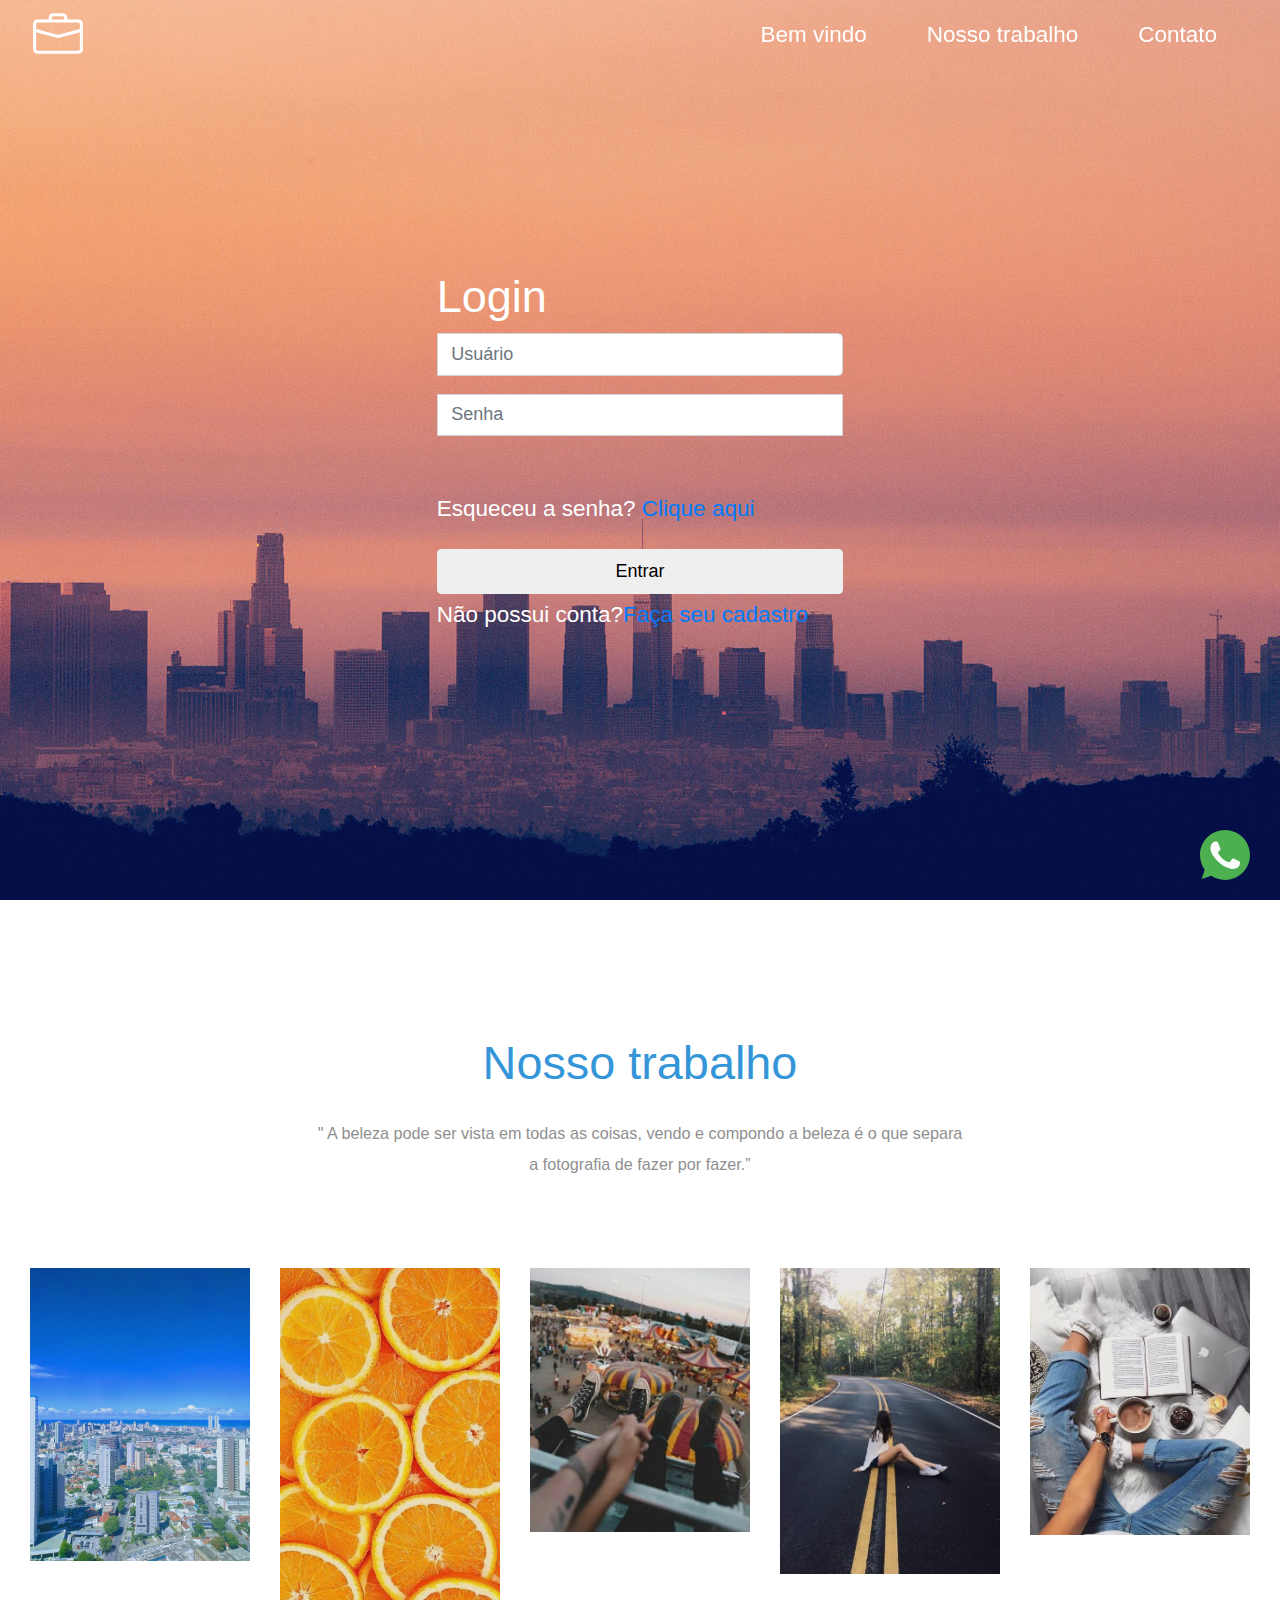
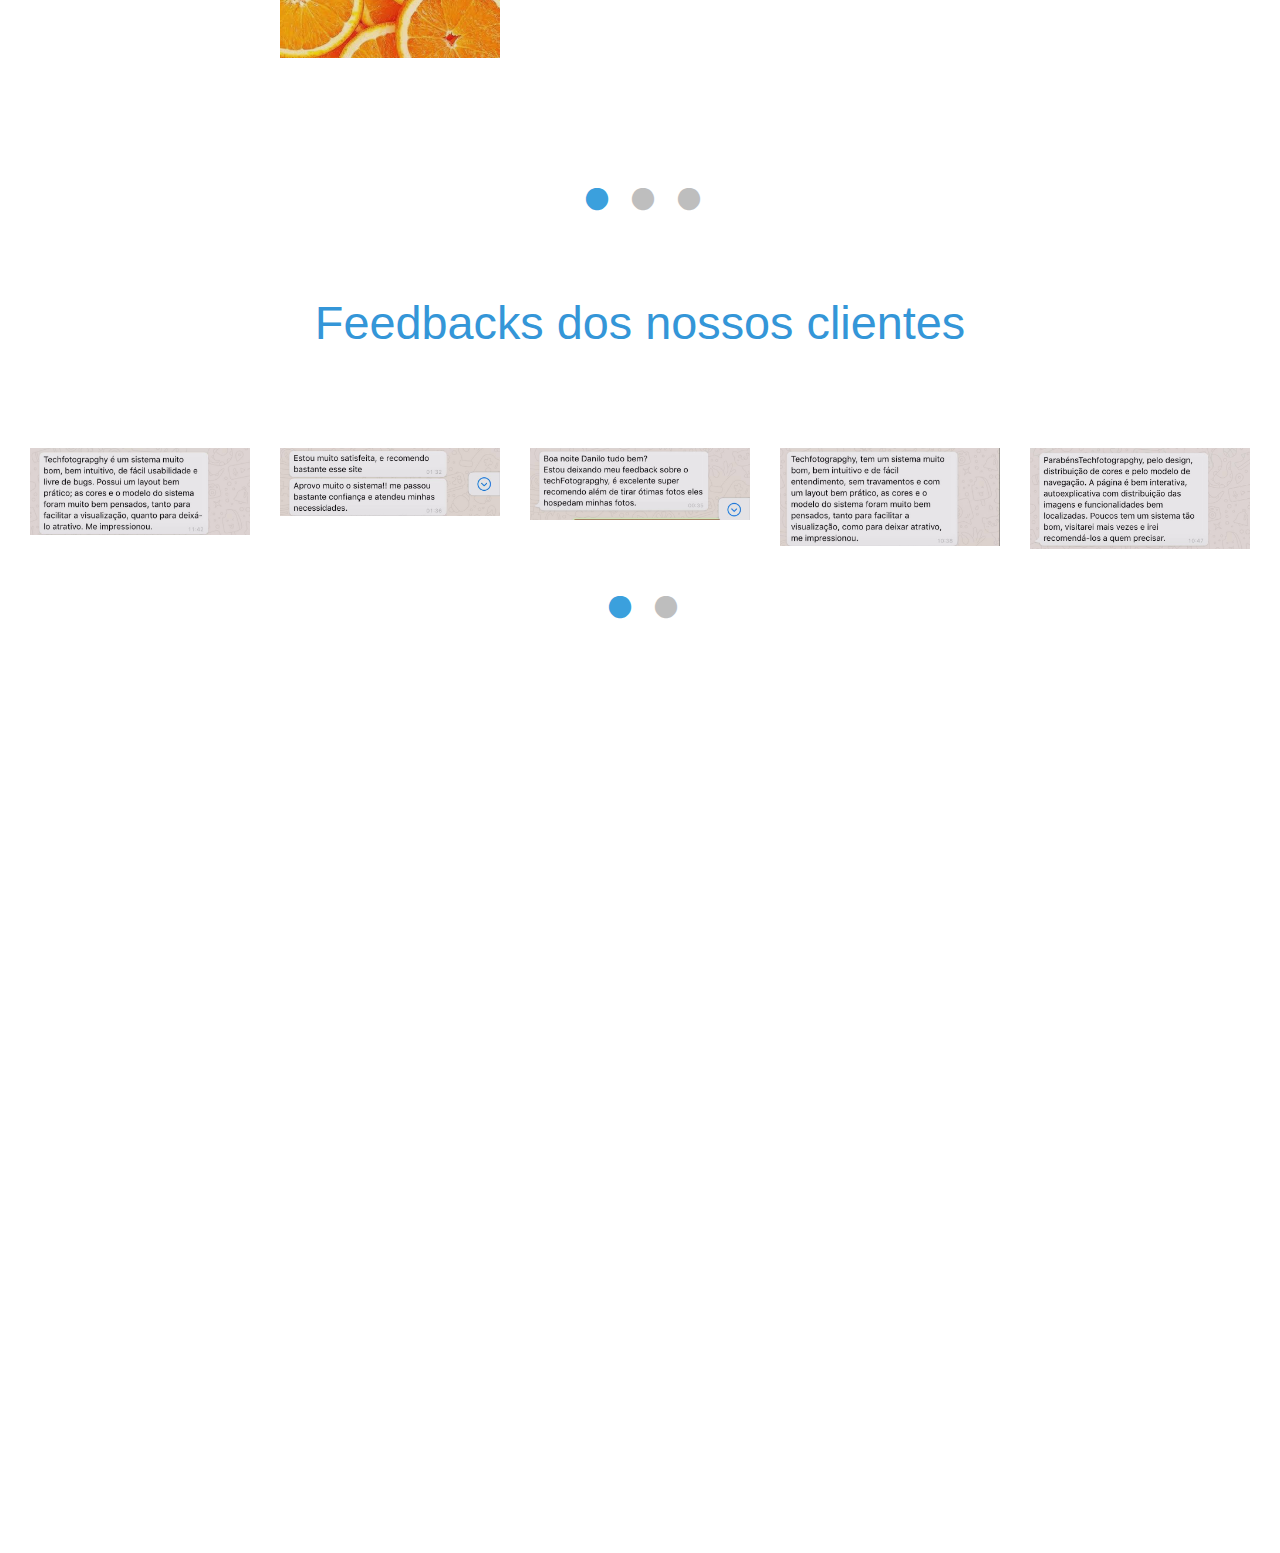
<file: ProjetoWEB-developmentv2/index.html>
<!DOCTYPE html>
<html lang="pt">
  <head>
    <meta charset="UTF-8" />
    <meta name="viewport" content="width=device-width, initial-scale=1.0" />
    <meta http-equiv="X-UA-Compatible" content="ie=edge" />
    <title>TechFotograpghy </title>
    <link rel="stylesheet" href="fontawesome-5.5/css/all.min.css" />
    <link rel="stylesheet" href="slick/slick.css">
    <link rel="stylesheet" href="slick/slick-theme.css">
    <link rel="stylesheet" href="magnific-popup/magnific-popup.css">
    <link rel="stylesheet" href="css/bootstrap.min.css" />
    <link rel="stylesheet" href="css/templatemo-style.css"/>
    <!--
	The Town
	https://templatemo.com/tm-525-the-town
	-->
  

</head>


 

  <body>    
    <!-- Hero section -->
    <section id="hero" class="text-white tm-font-big tm-parallax">
      <!-- Navigation -->
      <nav class="navbar navbar-expand-md tm-navbar" id="tmNav">              
        <div class="container">   
          <div class="tm-next">
            <svg xmlns="http://www.w3.org/2000/svg" width="50" height="50" fill="currentColor" class="bi bi-briefcase" viewBox="0 0 16 16">
              <path d="M6.5 1A1.5 1.5 0 0 0 5 2.5V3H1.5A1.5 1.5 0 0 0 0 4.5v8A1.5 1.5 0 0 0 1.5 14h13a1.5 1.5 0 0 0 1.5-1.5v-8A1.5 1.5 0 0 0 14.5 3H11v-.5A1.5 1.5 0 0 0 9.5 1h-3zm0 1h3a.5.5 0 0 1 .5.5V3H6v-.5a.5.5 0 0 1 .5-.5zm1.886 6.914L15 7.151V12.5a.5.5 0 0 1-.5.5h-13a.5.5 0 0 1-.5-.5V7.15l6.614 1.764a1.5 1.5 0 0 0 .772 0zM1.5 4h13a.5.5 0 0 1 .5.5v1.616L8.129 7.948a.5.5 0 0 1-.258 0L1 6.116V4.5a.5.5 0 0 1 .5-.5z"/>
            </svg>
          </div>             
            
          <button class="navbar-toggler" type="button" data-toggle="collapse" data-target="#navbarSupportedContent" aria-controls="navbarSupportedContent" aria-expanded="false" aria-label="Toggle navigation">
            <i class="fas fa-bars navbar-toggler-icon"></i>
          </button>
          <div class="collapse navbar-collapse" id="navbarSupportedContent">
            <ul class="navbar-nav ml-auto">
              <li class="nav-item">
                 <a class="nav-link tm-nav-link" href="#introduction">Bem vindo</a>
              </li>
              <li class="nav-item">
                  <a class="nav-link tm-nav-link" href="#work">Nosso trabalho</a>
              </li>
              <li class="nav-item">
                  <a class="nav-link tm-nav-link" href="#contact">Contato</a>
              </li>                    
            </ul>
          </div>        
        </div>
      </nav>

      <br/><br/><br/><br/><br/><br/><br/>
      
      
  
      

           
    
      <div class="row" id="login2">
        <div class="container login col-xs-12 col-sm-offset-2 col-sm-8 col-md-offset-3 col-md-6 col-lg-offset-4 col-lg-4">
          <br />
          <div class="panel panel-default">
            <div class="panel-heading">
              <h1 class="title-login">Login</h1>
            </div>
            <div class="panel-body">
              <form method="" action="myphoto.html">
      
                <div class="form-group">
                  <div class="input-group">
                    <span class="input-group-addon"> <i
                          class="glyphicon glyphicon-user" style="width: auto"></i>
      
                        </span> <input id="txtUsuario" runat="server" type="text" class="form-control" name="username" placeholder="Usuário" required="" />
      
                  </div>
                </div>
                <div class="form-group">
                  <div class="input-group">
                    <span class="input-group-addon"> <i
                          class="glyphicon glyphicon-lock" style="width: auto"></i>
                        </span> <input id="txtSenha" runat="server" type="password" class="form-control" name="password" placeholder="Senha" required="" /> <br/>
                        
                  </div>
                </div>
                <!--div class="alert alert-danger">
                      <strong>Atenção!</strong> Usuário e/ou senha incorretos.
                    </div-->
                <div>
                  <br/> <p>Esqueceu a senha? <a href="esqsenha.html" target="blank"> Clique aqui</a></p>
                  <input class="btn btn-xm btn-block btn-entrar" type="submit" value="Entrar" onclick="Login()" />
                  <p> Não possui conta?<a href="createcount.html">Faça seu cadastro</a></p>
                    
                </div>
              </form>
            </div>
          </div>
        </div>
      </div>
    
    </section>

    
          <section id="work" class="tm-section-pad-top">
      <div class="container tm-container-gallery">
        <div class="row">
          <div class="text-center col-12">
              <h2 class="tm-text-primary tm-section-title mb-4">Nosso trabalho</h2>
              <p class="mx-auto tm-work-description">
               " A beleza pode ser vista em todas as coisas, vendo e compondo a beleza é o que separa a fotografia de fazer por fazer.”
              </p>
          </div>            
        </div>
        <div class="row">
            <div class="col-12">
                <div class="mx-auto tm-gallery-container">
                    <div class="grid tm-gallery">
                      <a href="img/img1.jpg">
                        <figure class="effect-honey tm-gallery-item">
                          <img src="img/img1.jpg" alt="Image" class="img-fluid">
                          <figcaption>
                            <h2><i>Vista</i></h2>
                          </figcaption>
                        </figure>
                      </a>
                      <a href="img/img2.jpg">
                        <figure class="effect-honey tm-gallery-item">
                          <img src="img/img2.jpg" alt="Image" class="img-fluid">
                          <figcaption>
                            <h2><i>Cores</i></h2>
                          </figcaption>
                        </figure>
                      </a>
                      <a href="img/img3.jpg">
                        <figure class="effect-honey tm-gallery-item">
                          <img src="img/img3.jpg" alt="Image" class="img-fluid">
                          <figcaption>
                            <h2><i>Memórias</i></h2>
                          </figcaption>
                        </figure>
                      </a>
                      <a href="img/img4.jpg">
                        <figure class="effect-honey tm-gallery-item">
                          <img src="img/img4.jpg" alt="Image" class="img-fluid">
                          <figcaption>
                            <h2><i>Natureza</i></h2>
                          </figcaption>
                        </figure>
                      </a>
                      <a href="img/img5.jpg">
                        <figure class="effect-honey tm-gallery-item">
                          <img src="img/img5.jpg" alt="Image" class="img-fluid">
                          <figcaption>
                            <h2><i>Ler</i></h2>
                          </figcaption>
                        </figure>
                      </a>
                      <a href="img/img6.jpg">
                        <figure class="effect-honey tm-gallery-item">
                          <img src="img/img6.jpg" alt="Image" class="img-fluid">
                          <figcaption>
                            <h2><i>Flores</i></h2>
                          </figcaption>
                        </figure>
                      </a>
                      <a href="img/gallery-img-01.jpg">
                        <figure class="effect-honey tm-gallery-item">
                          <img src="img/gallery-tn-01.jpg" alt="Image" class="img-fluid">
                          <figcaption>
                            <h2><i>Viagem</i></h2>
                          </figcaption>
                        </figure>
                      </a>
                      <a href="img/gallery-img-02.jpg">
                        <figure class="effect-honey tm-gallery-item">
                          <img src="img/gallery-tn-02.jpg" alt="Image" class="img-fluid">
                          <figcaption>
                            <h2><i>Urbano</i></h2>
                          </figcaption>
                        </figure>
                      </a>
                    </div>
                </div>                
            </div>        
          </div>
      </div>
    </section>




    <dv class="feedback">

      <div class="container tm-container-gallery">
        <div class="row">
          <div class="text-center col-12">
              <h2 class="tm-text-primary tm-section-title mb-4"> Feedbacks dos nossos clientes</h2>
              
          </div>            
        </div>
        <div class="row">
            <div class="col-12">
                <div class="mx-auto tm-gallery-container">
                    <div class="grid tm-gallery">
                      <a href="img/img1.jpg">
                        <figure class="effect-honey tm-gallery-item">
                          <img src="img/feed5.jpg" alt="Image" class="img-fluid">
                          <figcaption>
                            <h2><i></i></h2>
                          </figcaption>
                        </figure>
                      </a>
                      <a href="img/feed1.jpg">
                        <figure class="effect-honey tm-gallery-item">
                          <img src="img/feed1.jpg" alt="Image" class="img-fluid">
                          <figcaption>
                            <h2><i></i></h2>
                          </figcaption>
                        </figure>
                      </a>
                      <a href="img/img3.jpg">
                        <figure class="effect-honey tm-gallery-item">
                          <img src="img/feed2.jpg" alt="Image" class="img-fluid" height="200" width="250">
                          <figcaption>
                            <h2><i></i></h2>
                          </figcaption>
                        </figure>
                      </a>
                      <a href="img/img4.jpg">
                        <figure class="effect-honey tm-gallery-item">
                          <img src="img/feed3.jpg" alt="Image" class="img-fluid">
                          <figcaption>
                            <h2><i></i></h2>
                          </figcaption>
                        </figure>
                      </a>
                      <a href="img/img5.jpg">
                        <figure class="effect-honey tm-gallery-item">
                          <img src="img/feed4.jpg" alt="Image" class="img-fluid">
                          <figcaption>
                            <h2><i></i></h2>
                          </figcaption>
                        </figure>
                      </a>
                      <a href="img/img6.jpg">
                        <figure class="effect-honey tm-gallery-item">
                          <img src="img/feed6.jpg" alt="Image" class="img-fluid">
                          <figcaption>
                            <h2><i></i></h2>
                          </figcaption>
                        </figure>
                      </a>
                      <a href="img/gallery-img-01.jpg">
                        <figure class="effect-honey tm-gallery-item">
                          <img src="img/feed7.jpg" alt="Image" class="img-fluid">
                          <figcaption>
                            <h2><i></i></h2>
                          </figcaption>
                        </figure>
                      </a>
                    </div>
                </div>                
            </div>        
          </div>
      </div>
    
    </dv>

    <!-- Contact -->
    <section id="contact" class="tm-section-pad-top tm-parallax-2">
      <div class="container tm-container-contact">
        <div class="row">
            <div class="col-12">
                <h2 class="mb-4 tm-section-title">Nosso Contato</h2>
                <div class="mb-5 tm-underline">
                  <div class="tm-underline-inner"></div>
                </div>
                <p class="mb-5">
                  Guardando sempre suas lembranças com segurança
                </p>
            </div>
            
            <div class="col-sm-12 col-md-6 d-flex align-items-center tm-contact-item">
              <a href="tel:0100200340" class="tm-contact-item-link">
                  <i class="fas fa-3x fa-phone mr-4"></i>
                  <span class="mb-0"> 081 983782451</span>
              </a>              
            </div>
            <div class="col-sm-12 col-md-6 d-flex align-items-center tm-contact-item">
              <a href="mailto:info@company.co" class="tm-contact-item-link">
                  <i class="fas fa-3x fa-envelope mr-4"></i>
                  <span class="mb-0">techfotograpghy@hotmail.com</span>
              </a> 
              
              

              <div class="instagram">
                

              </div>

            </div>
            <div class="col-sm-12 col-md-6 d-flex align-items-center tm-contact-item">
              <a href="https://www.google.com/maps/place/Recife+Antigo/@-8.0635098,-34.87477,17z/data=!4m12!1m6!3m5!1s0x7ab18a3aecaab6b:0xd508b3bf6ef7c5c9!2sRecife+Antigo!8m2!3d-8.0635151!4d-34.8725813!3m4!1s0x7ab18a3aecaab6b:0xd508b3bf6ef7c5c9!8m2!3d-8.0635151!4d-34.8725813" class="tm-contact-item-link">
                  <i class="fas fa-3x fa-map-marker-alt mr-4"></i>
                  <span class="mb-0">Nossa localização</span>
              </a>              
            </div>

            <div class="whatsapp">
             

              <a href="https://api.whatsapp.com/send?phone=5581983782451&text=Bem%20Vindo%20a%20Nossa%20empresa%20!!!"target="_blank"
                style="position:fixed;bottom:20px;right:30px;">
                <svg enable-background="new 0 0 512 512" width="50" height="50" version="1.1" viewBox="0 0 512 512" xml:space="preserve" xmlns="http://www.w3.org/2000/svg"><path d="M256.064,0h-0.128l0,0C114.784,0,0,114.816,0,256c0,56,18.048,107.904,48.736,150.048l-31.904,95.104  l98.4-31.456C155.712,496.512,204,512,256.064,512C397.216,512,512,397.152,512,256S397.216,0,256.064,0z" fill="#4CAF50"/><path d="m405.02 361.5c-6.176 17.44-30.688 31.904-50.24 36.128-13.376 2.848-30.848 5.12-89.664-19.264-75.232-31.168-123.68-107.62-127.46-112.58-3.616-4.96-30.4-40.48-30.4-77.216s18.656-54.624 26.176-62.304c6.176-6.304 16.384-9.184 26.176-9.184 3.168 0 6.016 0.16 8.576 0.288 7.52 0.32 11.296 0.768 16.256 12.64 6.176 14.88 21.216 51.616 23.008 55.392 1.824 3.776 3.648 8.896 1.088 13.856-2.4 5.12-4.512 7.392-8.288 11.744s-7.36 7.68-11.136 12.352c-3.456 4.064-7.36 8.416-3.008 15.936 4.352 7.36 19.392 31.904 41.536 51.616 28.576 25.44 51.744 33.568 60.032 37.024 6.176 2.56 13.536 1.952 18.048-2.848 5.728-6.176 12.8-16.416 20-26.496 5.12-7.232 11.584-8.128 18.368-5.568 6.912 2.4 43.488 20.48 51.008 24.224 7.52 3.776 12.48 5.568 14.304 8.736 1.792 3.168 1.792 18.048-4.384 35.52z" fill="#FAFAFA"/></svg>
            </a> 
              
            </div>
           
        </div>
      </div>
      <footer class="text-center small tm-footer">
          <p class="mb-0">
            Copyright &copy; 2021 Techfotograpghy 
            
            
          </p>
        </footer>
    </section>
    <script src="js/jquery-1.9.1.min.js"></script>     
    <script src="slick/slick.min.js"></script>
    <script src="magnific-popup/jquery.magnific-popup.min.js"></script>
    <script src="js/jquery.singlePageNav.min.js"></script>     
    <script src="js/bootstrap.min.js"></script>
    <script src="js/login.js"></script>
    <script src="js/scripts.js"></script>

  </body>
</html>
</file>
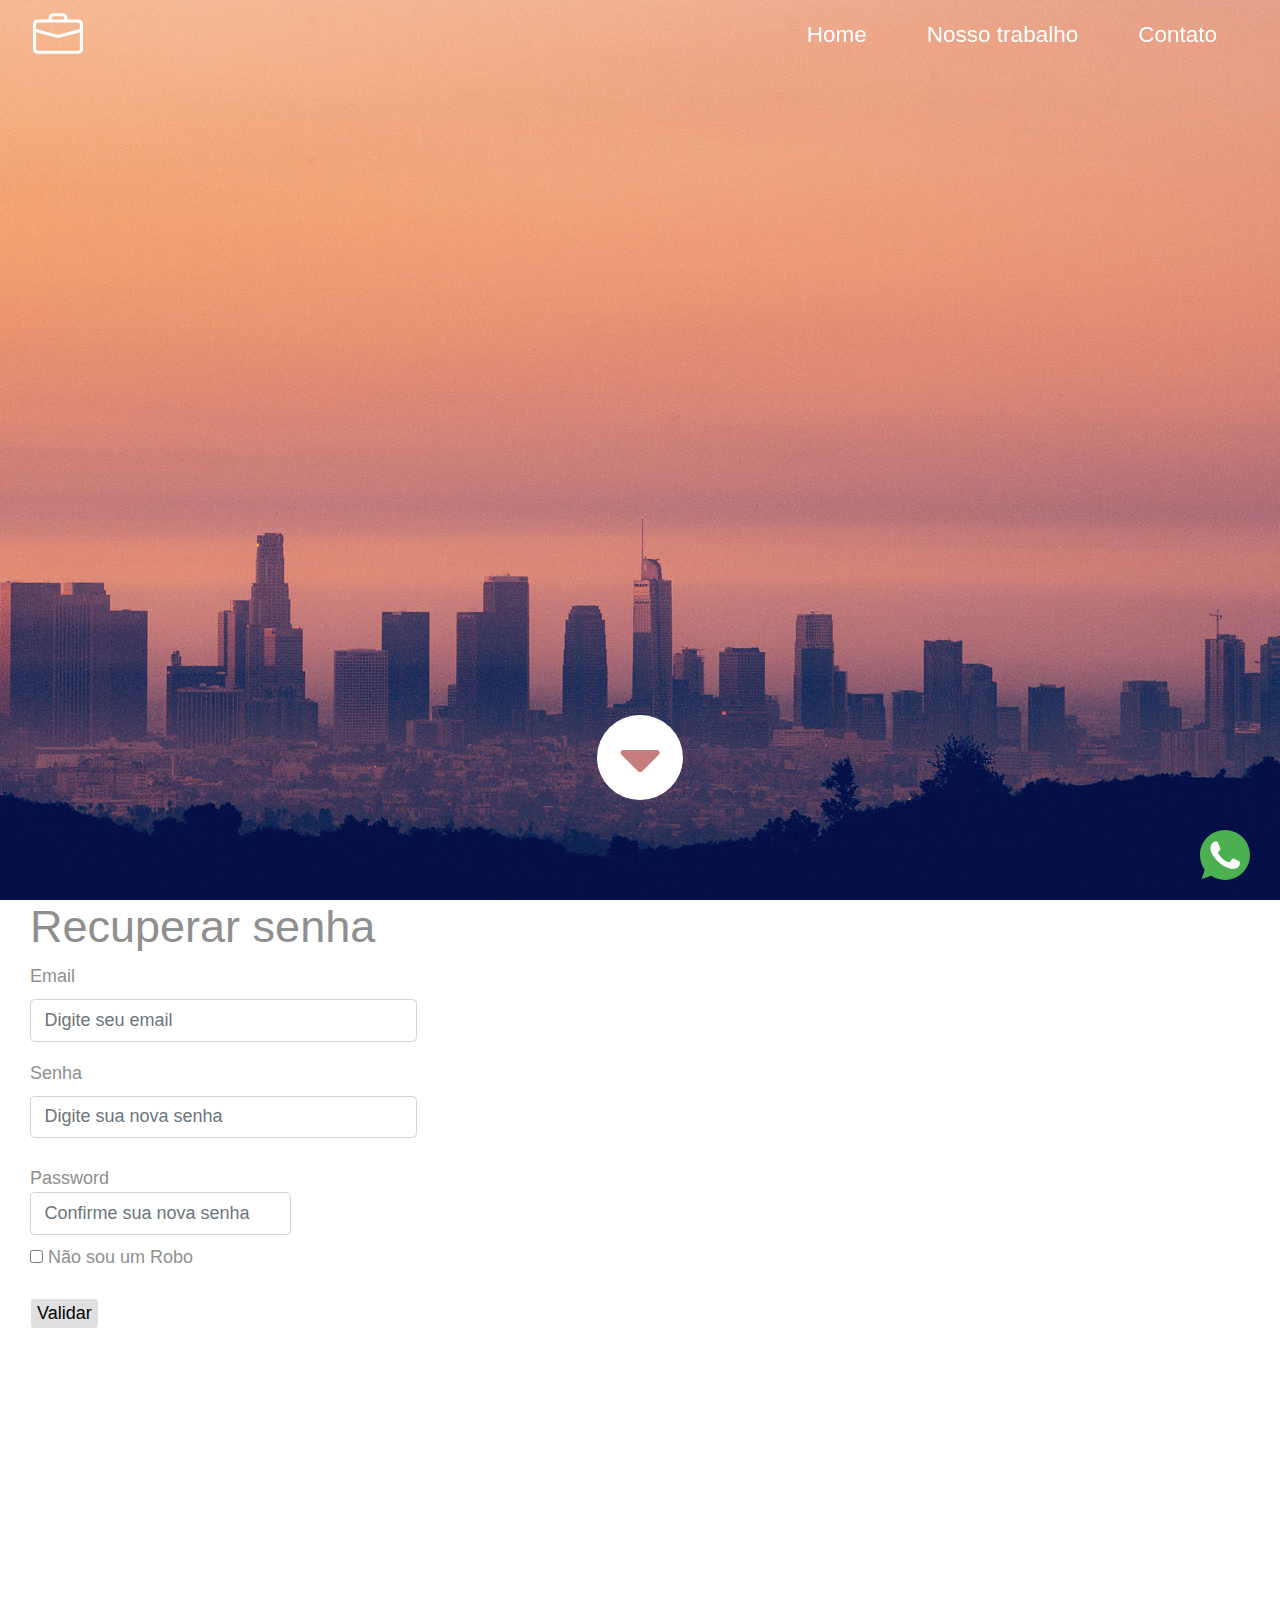
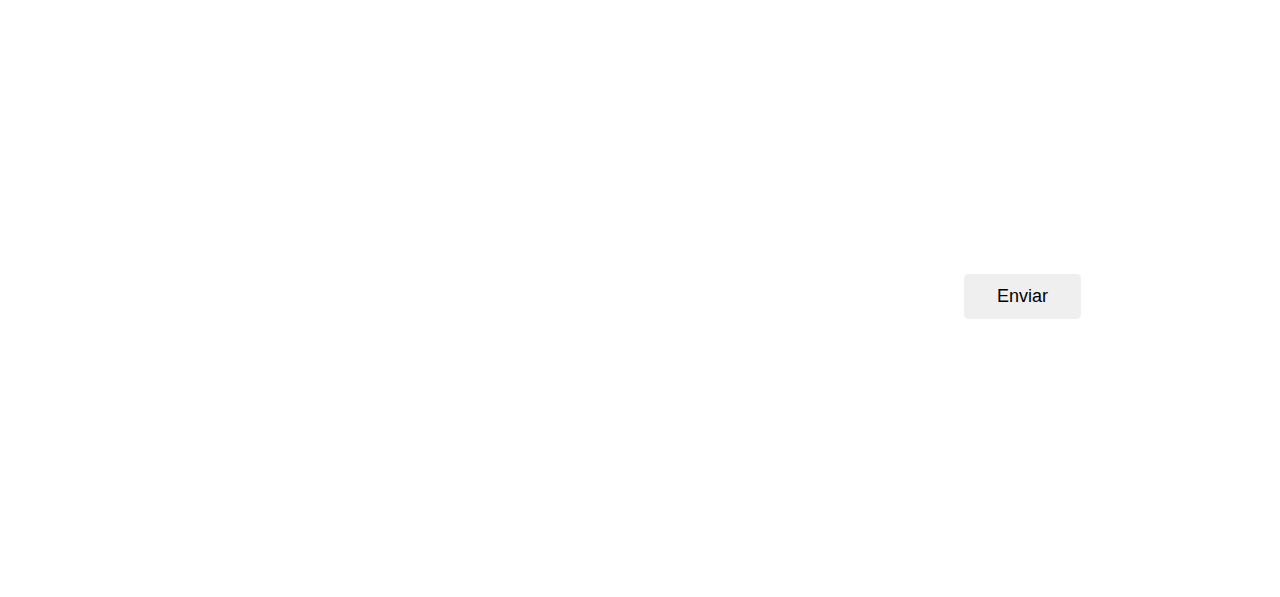
<file: ProjetoWEB-developmentv2/esqsenha.html>
<!DOCTYPE html>
<html lang="pt">
  <head>
    <meta charset="UTF-8" />
    <meta name="viewport" content="width=device-width, initial-scale=1.0" />
    <meta http-equiv="X-UA-Compatible" content="ie=edge" />
    <title>TechFotograpghy</title>
    <link rel="stylesheet" href="fontawesome-5.5/css/all.min.css" />
    <link rel="stylesheet" href="slick/slick.css">
    <link rel="stylesheet" href="slick/slick-theme.css">
    <link rel="stylesheet" href="magnific-popup/magnific-popup.css">
    <link rel="stylesheet" href="css/bootstrap.min.css" />
    <link rel="stylesheet" href="css/templatemo-style.css" />
    <link rel="import" href="index.html">
    <!--
	
  

</head>

 

  <body>    
    <!-- Hero section -->
    <section id="hero" class="text-white tm-font-big tm-parallax">
      <!-- Navigation -->
      <nav class="navbar navbar-expand-md tm-navbar" id="tmNav">              
        <div class="container">   
          <div class="tm-next">
            <svg xmlns="http://www.w3.org/2000/svg" width="50" height="50" fill="currentColor" class="bi bi-briefcase" viewBox="0 0 16 16">
              <path d="M6.5 1A1.5 1.5 0 0 0 5 2.5V3H1.5A1.5 1.5 0 0 0 0 4.5v8A1.5 1.5 0 0 0 1.5 14h13a1.5 1.5 0 0 0 1.5-1.5v-8A1.5 1.5 0 0 0 14.5 3H11v-.5A1.5 1.5 0 0 0 9.5 1h-3zm0 1h3a.5.5 0 0 1 .5.5V3H6v-.5a.5.5 0 0 1 .5-.5zm1.886 6.914L15 7.151V12.5a.5.5 0 0 1-.5.5h-13a.5.5 0 0 1-.5-.5V7.15l6.614 1.764a1.5 1.5 0 0 0 .772 0zM1.5 4h13a.5.5 0 0 1 .5.5v1.616L8.129 7.948a.5.5 0 0 1-.258 0L1 6.116V4.5a.5.5 0 0 1 .5-.5z"/>
            </svg>
          </div>             
            
          <button class="navbar-toggler" type="button" data-toggle="collapse" data-target="#navbarSupportedContent" aria-controls="navbarSupportedContent" aria-expanded="false" aria-label="Toggle navigation">
            <i class="fas fa-bars navbar-toggler-icon"></i>
          </button>
          <div class="collapse navbar-collapse" id="navbarSupportedContent">
            <ul class="navbar-nav ml-auto">
              <li class="nav-item">
                 <a class="nav-link tm-nav-link" href="index.html">Home</a>
              </li>

              
              <li class="nav-item">
                  <a class="nav-link tm-nav-link" href="yourjob.html">Nosso trabalho</a>
              </li>
              <li class="nav-item">
                  <a class="nav-link tm-nav-link" href="#contact">Contato</a>
              </li>                    
            </ul>
          </div>        
        </div>
      </nav>
      
      <div class="text-center tm-hero-text-container">
        <div class="tm-hero-text-container-inner">
            
        </div>        
      </div>

      <div class="tm-next tm-intro-next">
        <a href="#introduction" class="text-center tm-down-arrow-link">
          <i class="fas fa-3x fa-caret-down tm-down-arrow"></i>
        </a>
      </div>      
    </section>
    
    
    <div class="login">

      
      
      <div class="containerlogin">
        
        
        <form >

          <fieldset>
          
          <div class="col-sm-12 col-xs-12">
          <div class="col-sm-4 col-xs-12">
          <div class="form-group">

            <fieldset>

            <h1> Recuperar senha</h1>
            <label for="text">Email</label>
            <input type="text" class="form-control" id="text1" placeholder="Digite seu email">
          </div>
           </div>
          <div class="col-sm-4 col-xs-12">
           <div class="form-group">
            <label for="text">Senha</label>
            <input type="password" class="form-control" id="text2" placeholder="Digite sua nova senha"> 
            <br/>
            <label for=""> Password <br/> 
                <input type="password" class="form-control" id="text2" placeholder="Confirme sua nova senha">
            </label> <br/>
            

            <input type="checkbox" name="confirm" id=""> Não sou um Robo <br/><br/>

            <input  class="btnenviar" type="submit" name="cadastrar" placeholder="Entrar" value="Validar"> 
          </fieldset>
          </div>
           </div>
          
          </div>  
         </div>
         </div>
        </form>
      </div>
    
    
    </div>

   

    <!-- Contact -->
    <section id="contact" class="tm-section-pad-top tm-parallax-2">
      <div class="container tm-container-contact">
        <div class="row">
            <div class="col-12">
                <h2 class="mb-4 tm-section-title">Nosso Contato</h2>
                <div class="mb-5 tm-underline">
                  <div class="tm-underline-inner"></div>
                </div>
                <p class="mb-5">
                  Somos uma empresa de fotografia para registrar seus melhores momento atraves de imagens e videos!
                </p>
            </div>
            
            <div class="col-sm-12 col-md-6 d-flex align-items-center tm-contact-item">
              <a href="tel:0100200340" class="tm-contact-item-link">
                  <i class="fas fa-3x fa-phone mr-4"></i>
                  <span class="mb-0"> 081 983782451</span>
              </a>              
            </div>
            <div class="col-sm-12 col-md-6 d-flex align-items-center tm-contact-item">
              <a href="mailto:info@company.co" class="tm-contact-item-link">
                  <i class="fas fa-3x fa-envelope mr-4"></i>
                  <span class="mb-0">techfotograpghy@hotmail.com</span>
              </a>              
            </div>
            <div class="col-sm-12 col-md-6 d-flex align-items-center tm-contact-item">
              <a href="https://www.google.com/maps" class="tm-contact-item-link">
                  <i class="fas fa-3x fa-map-marker-alt mr-4"></i>
                  <span class="mb-0">Nossa localização</span>
              </a>              
            </div>

            <div class="whatsapp">
             

              <a href="https://api.whatsapp.com/send?phone=5581983782451&text=Bem%20Vindo%20a%20Nossa%20empresa%20!!!"target="_blank"
                style="position:fixed;bottom:20px;right:30px;">
                <svg enable-background="new 0 0 512 512" width="50" height="50" version="1.1" viewBox="0 0 512 512" xml:space="preserve" xmlns="http://www.w3.org/2000/svg"><path d="M256.064,0h-0.128l0,0C114.784,0,0,114.816,0,256c0,56,18.048,107.904,48.736,150.048l-31.904,95.104  l98.4-31.456C155.712,496.512,204,512,256.064,512C397.216,512,512,397.152,512,256S397.216,0,256.064,0z" fill="#4CAF50"/><path d="m405.02 361.5c-6.176 17.44-30.688 31.904-50.24 36.128-13.376 2.848-30.848 5.12-89.664-19.264-75.232-31.168-123.68-107.62-127.46-112.58-3.616-4.96-30.4-40.48-30.4-77.216s18.656-54.624 26.176-62.304c6.176-6.304 16.384-9.184 26.176-9.184 3.168 0 6.016 0.16 8.576 0.288 7.52 0.32 11.296 0.768 16.256 12.64 6.176 14.88 21.216 51.616 23.008 55.392 1.824 3.776 3.648 8.896 1.088 13.856-2.4 5.12-4.512 7.392-8.288 11.744s-7.36 7.68-11.136 12.352c-3.456 4.064-7.36 8.416-3.008 15.936 4.352 7.36 19.392 31.904 41.536 51.616 28.576 25.44 51.744 33.568 60.032 37.024 6.176 2.56 13.536 1.952 18.048-2.848 5.728-6.176 12.8-16.416 20-26.496 5.12-7.232 11.584-8.128 18.368-5.568 6.912 2.4 43.488 20.48 51.008 24.224 7.52 3.776 12.48 5.568 14.304 8.736 1.792 3.168 1.792 18.048-4.384 35.52z" fill="#FAFAFA"/></svg>
            </a> 
              
            </div>
            
            
            <div class="col-sm-12 col-md-6 d-flex align-items-center tm-contact-item">
              <form action="" method="get">
                <input name="email" type="email" placeholder="Insira seu Email" class="tm-input" required />
                <button type="submit" class="btn tm-btn-submit">Enviar</button>
              </form>
            </div>
        </div>
      </div>
      <footer class="text-center small tm-footer">
          <p class="mb-0">
            Copyright &copy; 2021 TechFotograpghy
          </p>
        </footer>
    </section>
    <script src="js/jquery-1.9.1.min.js"></script>     
    <script src="slick/slick.min.js"></script>
    <script src="magnific-popup/jquery.magnific-popup.min.js"></script>
    <script src="js/jquery.singlePageNav.min.js"></script>     
    <script src="js/bootstrap.min.js"></script> 
    <script>

      function getOffSet(){
        var _offset = 450;
        var windowHeight = window.innerHeight;

        if(windowHeight > 500) {
          _offset = 400;
        } 
        if(windowHeight > 680) {
          _offset = 300
        }
        if(windowHeight > 830) {
          _offset = 210;
        }

        return _offset;
      }

      function setParallaxPosition($doc, multiplier, $object){
        var offset = getOffSet();
        var from_top = $doc.scrollTop(),
          bg_css = 'center ' +(multiplier * from_top - offset) + 'px';
        $object.css({"background-position" : bg_css });
      }

      // Parallax function
      // Adapted based on https://codepen.io/roborich/pen/wpAsm        
      var background_image_parallax = function($object, multiplier, forceSet){
        multiplier = typeof multiplier !== 'undefined' ? multiplier : 0.5;
        multiplier = 1 - multiplier;
        var $doc = $(document);
        // $object.css({"background-attatchment" : "fixed"});

        if(forceSet) {
          setParallaxPosition($doc, multiplier, $object);
        } else {
          $(window).scroll(function(){          
            setParallaxPosition($doc, multiplier, $object);
          });
        }
      };

      var background_image_parallax_2 = function($object, multiplier){
        multiplier = typeof multiplier !== 'undefined' ? multiplier : 0.5;
        multiplier = 1 - multiplier;
        var $doc = $(document);
        $object.css({"background-attachment" : "fixed"});
        $(window).scroll(function(){
          var firstTop = $object.offset().top,
              pos = $(window).scrollTop(),
              yPos = Math.round((multiplier * (firstTop - pos)) - 186);              

          var bg_css = 'center ' + yPos + 'px';

          $object.css({"background-position" : bg_css });
        });
      };
      
      $(function(){
        // Hero Section - Background Parallax
        background_image_parallax($(".tm-parallax"), 0.30, false);
        background_image_parallax_2($("#contact"), 0.80);   
        
        // Handle window resize
        window.addEventListener('resize', function(){
          background_image_parallax($(".tm-parallax"), 0.30, true);
        }, true);

        // Detect window scroll and update navbar
        $(window).scroll(function(e){          
          if($(document).scrollTop() > 120) {
            $('.tm-navbar').addClass("scroll");
          } else {
            $('.tm-navbar').removeClass("scroll");
          }
        });
        
        // Close mobile menu after click 
        $('#tmNav a').on('click', function(){
          $('.navbar-collapse').removeClass('show'); 
        })

        // Scroll to corresponding section with animation
        $('#tmNav').singlePageNav();        
        
        // Add smooth scrolling to all links
        // https://www.w3schools.com/howto/howto_css_smooth_scroll.asp
        $("a").on('click', function(event) {
          if (this.hash !== "") {
            event.preventDefault();
            var hash = this.hash;

            $('html, body').animate({
              scrollTop: $(hash).offset().top
            }, 400, function(){
              window.location.hash = hash;
            });
          } // End if
         });
        
        

        // Pop up
        $('.tm-gallery').magnificPopup({
          delegate: 'a',
          type: 'image',
          gallery: { enabled: true }
        });

        // Gallery
        $('.tm-gallery').slick({
          dots: true,
          infinite: false,
          slidesToShow: 5,
          slidesToScroll: 2,
          responsive: [
          {
            breakpoint: 1199,
            settings: {
              slidesToShow: 4,
              slidesToScroll: 2
            }
          },
          {
            breakpoint: 991,
            settings: {
              slidesToShow: 3,
              slidesToScroll: 2
            }
          },
          {
            breakpoint: 767,
            settings: {
              slidesToShow: 2,
              slidesToScroll: 1
            }
          },
          {
            breakpoint: 480,
            settings: {
              slidesToShow: 1,
              slidesToScroll: 1
            }
          }
        ]
        });
      });
    </script>
  </body>
</html>
</file>
<file: ProjetoWEB-developmentv2/css/templatemo-style.css>
/*

The Town

https://templatemo.com/tm-525-the-town

*/

html {
  font-size: 18px;
}

body {
  color: #8f8f8f;
  margin: 0;
  padding: 0;
  overflow-x: hidden;
}


.photos{
  text-align: center;
}

.logomenu{
  float: left;
}
a {
  transition: all 0.3s ease;
}

a:hover,
a:focus {
  text-decoration: none;
}

a:focus {
  outline: none;
}

.btn {
  padding: 8px 32px;
}

.btn:hover {
  background-color: #ced4da;
}

.tm-section-pad-top {
  padding-top: 135px;
}

.tm-text-primary {
  color: #3496d8;
}

.tm-font-big {
  font-size: 1.25rem;
}

.tm-btn-primary {
  color: white;
  background-color: #3496d8;
  padding: 14px 35px;
  border-radius: 30px;
}

.tm-btn-primary:hover,
.tm-btn-primary:focus {
  color: white;
  background-color: #73c1f6;
}

/* Navbar */

.tm-navbar {
  position: fixed;
  width: 100%;
  z-index: 1000;
  background-color: transparent;
  transition: all 0.3s ease;
}

.tm-navbar.scroll {
  background-color: white;
  border-bottom: 1px solid #e9ecef;
}

.navbar-brand {
  color: white;
  font-size: 1.4rem;
  font-weight: bold;
}

.navbar-brand:hover,
.tm-navbar.scroll .navbar-brand:hover {
  color: #3496d8;
}

.tm-navbar.scroll .navbar-brand {
  color: #8f8f8f;
}

.nav-item {
  list-style: none;
}

.tm-nav-link {
  color: white;
}

.tm-navbar.scroll .tm-nav-link {
  color: #8f8f8f;
}

.tm-navbar.scroll .tm-nav-link:hover,
.tm-navbar.scroll .tm-nav-link.current,
.tm-nav-link:hover {
  color: #3496d8;
}

.navbar-toggler {
  border: 1px solid white;
  padding-left: 10px;
  padding-right: 10px;
}

.navbar-toggler-icon {
  color: white;
  padding-top: 6px;
}

.tm-navbar.scroll .navbar-toggler {
  border: 1px solid #8f8f8f;
}

.tm-navbar.scroll .navbar-toggler-icon {
  color: #8f8f8f;
}

/* Hero */


/* login */

.btnenviar{
  background-color:rgb(224, 224, 224);
  border:1px solid white;
  border-radius: 4px;
}

.btnenviar:hover{
  background-color:rgb(61, 61, 255);
  color:aliceblue;
 

}

.containerlogin{
  
}
.avl{
  font-family: monospace;
  font-size:20px;
  background-color:#333;
  color:white;
  text-align:center;
  border-radius:3px;
  border:3px solid white;
}

.job1{
  margin-top: 30px;
  margin-bottom: 30px;
}

.job2{
  margin-top: 20px;
  margin-bottom: 40px;
}

#hero {
  background-image: url(../img/the-town-bg-01.jpg);
  background-repeat: no-repeat;
  height: 100vh;
  min-height: 375px;
  position: relative;
}

@media (min-height: 830px) {
  #hero {
    background-position: center -210px;
  }
}

@media (min-height: 680px) and (max-height: 829px) {
  #hero {
    background-position: center -300px;
  }
}

@media (min-height: 500px) and (max-height: 679px) {
  #hero {
    background-position: center -400px;
  }
}

@media (max-height: 499px) {
  #hero {
    background-position: center -450px;
  }
}

.tm-hero-text-container {
  width: 100%;
  height: 100%;
  display: flex;
  flex-flow: column;
  justify-content: center;
}

.tm-hero-text-container-inner {
  margin-top: -90px;
}

.tm-hero-title {
  font-size: 3.5rem;
  text-shadow: 2px 2px 2px #333;
}

.tm-intro-next {
  position: absolute;
  bottom: 100px;
  left: 0;
  right: 0;
}

@media (max-height: 480px) {
  .tm-hero-text-container-inner {
    margin-top: -40px;
  }

  .tm-intro-next {
    bottom: 20px;
  }
}

.tm-down-arrow-link {
  display: block;
  margin-top: 18%;
}

.tm-down-arrow {
  color: #c57e7d;
  cursor: pointer;
  background: white;
  border-radius: 50%;
  padding: 10px 22px 8px;
  transition: all 0.3s ease;
}

.tm-down-arrow:hover,
.tm-down-arrow:focus {
  color: white;
  background: #3496d8;
}

/* Introduction */

.tm-section-title {
  font-size: 2.6rem;
  font-weight: normal;
}

.tm-intro-text {
  font-size: 1.2rem;
  line-height: 1.4;
}

.tm-icon {
  display: block;
  margin-bottom: 55px;
  color: #3496d8;
}

/* Work */

.tm-work-description {
  max-width: 650px;
  width: 100%;
  font-size: 0.9rem;
}

.tm-gallery-container {
  padding-top: 70px;
  padding-bottom: 120px;
}

.tm-gallery-item {
  margin: 0 15px;
}

.slick-dots {
  bottom: -65px;
}

.slick-dots li {
  margin: 0 13px;
}

.slick-dots li button:hover:before,
.slick-dots li button:focus:before,
.slick-dots li.slick-active button:before {
  opacity: 1;
  color: #3ba0dd;
}

.slick-dots li button:before {
  font-size: 26px;
}

/* Hover Effect */
/* Common style */
.grid figure {
  position: relative;
  float: left;
  overflow: hidden;
  /* margin: 10px 1%;
  min-width: 320px;
	max-width: 480px;
	max-height: 360px;
	width: 48%; */
  background: #3085a3;
  text-align: center;
  cursor: pointer;
}

.grid figure img {
  position: relative;
  display: block;
  min-height: 100%;
  max-width: 100%;
  opacity: 0.8;
}

.grid figure figcaption {
  padding: 2em;
  color: #fff;
  text-transform: uppercase;
  font-size: 1.25em;
  -webkit-backface-visibility: hidden;
  backface-visibility: hidden;
}

.grid figure figcaption::before,
.grid figure figcaption::after {
  pointer-events: none;
}

.grid figure figcaption,
.grid figure figcaption > a {
  position: absolute;
  top: 0;
  left: 0;
  width: 100%;
  height: 100%;
}

/* Anchor will cover the whole item by default */
/* For some effects it will show as a button */
.grid figure figcaption > a {
  z-index: 1000;
  text-indent: 200%;
  white-space: nowrap;
  font-size: 0;
  opacity: 0;
}

.grid figure h2 {
  word-spacing: -0.15em;
  font-weight: 300;
}

.grid figure h2 span {
  font-weight: 800;
}

.grid figure h2,
.grid figure p {
  margin: 0;
}

.grid figure p {
  letter-spacing: 1px;
  font-size: 68.5%;
}

/*---------------*/
/***** Honey *****/
/*---------------*/

figure.effect-honey {
  background: #4a3753;
  max-width: 220px;
}

figure.effect-honey img {
  opacity: 0.9;
  -webkit-transition: opacity 0.35s;
  transition: opacity 0.35s;
}

figure.effect-honey:hover img {
  opacity: 0.5;
}

figure.effect-honey figcaption::before {
  position: absolute;
  bottom: 0;
  left: 0;
  width: 100%;
  height: 10px;
  background: #3496d8;
  content: "";
  -webkit-transform: translate3d(0, 10px, 0);
  transform: translate3d(0, 10px, 0);
}

figure.effect-honey h2 {
  position: absolute;
  bottom: 0;
  left: 0;
  padding: 1em 1.5em;
  width: 100%;
  text-align: left;
  -webkit-transform: translate3d(0, -30px, 0);
  transform: translate3d(0, -30px, 0);
}

figure.effect-honey h2 i {
  font-style: normal;
  opacity: 0;
  -webkit-transition: opacity 0.35s, -webkit-transform 0.35s;
  transition: opacity 0.35s, transform 0.35s;
  -webkit-transform: translate3d(0, -30px, 0);
  transform: translate3d(0, -30px, 0);
}

figure.effect-honey figcaption::before,
figure.effect-honey h2 {
  -webkit-transition: -webkit-transform 0.35s;
  transition: transform 0.35s;
}

figure.effect-honey:hover figcaption::before,
figure.effect-honey:hover h2,
figure.effect-honey:hover h2 i {
  opacity: 1;
  -webkit-transform: translate3d(0, 0, 0);
  transform: translate3d(0, 0, 0);
}

/* Contact */

#contact {
  color: white;
  background-image: url(../img/the-town-bg-02.jpg);
  background-position: center;
  background-repeat: no-repeat;
  min-height: 850px;
  position: relative;
  padding-bottom: 50px;
  padding-top: 160px;
}

.tm-underline {
  border-top: 2px solid white;
  height: 8px;
  width: 100%;
}

.tm-underline-inner {
  width: 25%;
  height: 8px;
  background: white;
}

.tm-contact-item {
  margin-bottom: 75px;
}

.tm-contact-item-link {
  display: flex;
  align-items: center;
}

.tm-contact-item-link i,
.tm-contact-item-link span {
  color: white;
  transition: all 0.3s ease;
}

.tm-contact-item-link:hover i,
.tm-contact-item-link:hover span {
  color: #3496d8;
}

.tm-input {
  padding: 8px 25px;
  border-radius: 3px;
  border: 1px solid white;
  background: transparent;
  color: white;
}

::placeholder {
  /* Chrome, Firefox, Opera, Safari 10.1+ */
  color: white;
  opacity: 1; /* Firefox */
}

:-ms-input-placeholder {
  /* Internet Explorer 10-11 */
  color: white;
}

::-ms-input-placeholder {
  /* Microsoft Edge */
  color: white;
}

.tm-btn-submit {
  margin-left: 20px;
}

.tm-footer {
  position: absolute;
  bottom: 35px;
  left: 0;
  right: 0;
  padding: 0 15px;
}

.tm-footer-link {
  color: white;
}

.tm-footer-link:hover,
.tm-footer-link:focus {
  color: #3496d8;
  text-decoration: none;
}

p {
  line-height: 1.9;
}

@media (min-width: 768px) {
  .tm-intro-text-container {
    padding-left: 65px;
  }

  .navbar-expand-md .navbar-nav .nav-link {
    padding-right: 30px;
    padding-left: 30px;
  }
}

@media (min-width: 1200px) {
  .container {
    max-width: 1275px;
  }

  .tm-container-gallery {
    max-width: 1290px;
  }

  .tm-container-contact {
    max-width: 1063px;
  }
}

@media (max-width: 991px) {
  .tm-intro-text-container {
    padding-left: 15px;
    padding-top: 30px;
    max-width: 600px;
    margin-left: auto;
    margin-right: auto;
  }

  .tm-intro-img {
    display: block;
    margin-left: auto;
    margin-right: auto;
  }

  .tm-btn-submit {
    margin-left: 0;
    margin-top: 20px;
  }
}

@media (max-width: 767px) {
  .tm-btn-submit {
    margin-left: 20px;
    margin-top: 0;
  }

  .navbar-nav {
    max-width: 200px;
    text-align: right;
  }

  .navbar-collapse {
    background-color: rgb(255, 255, 255);
    padding: 10px;
    border-radius: 3px;
  }

  .navbar-collapse .nav-link {
    color: #8f8f8f;
  }
}

@media (max-width: 480px) {
  .tm-gallery-container {
    max-width: 220px;
    margin-left: auto;
    margin-right: auto;
  }

  .slick-dots li {
    margin: 0 8px;
  }

  .tm-gallery-item {
    margin: 0;
  }
}

@media (max-width: 420px) {
  .tm-btn-submit {
    display: block;
    margin-left: 0;
    margin-top: 20px;
  }
}

.instagram{
  margin:10px;
}
</file>
